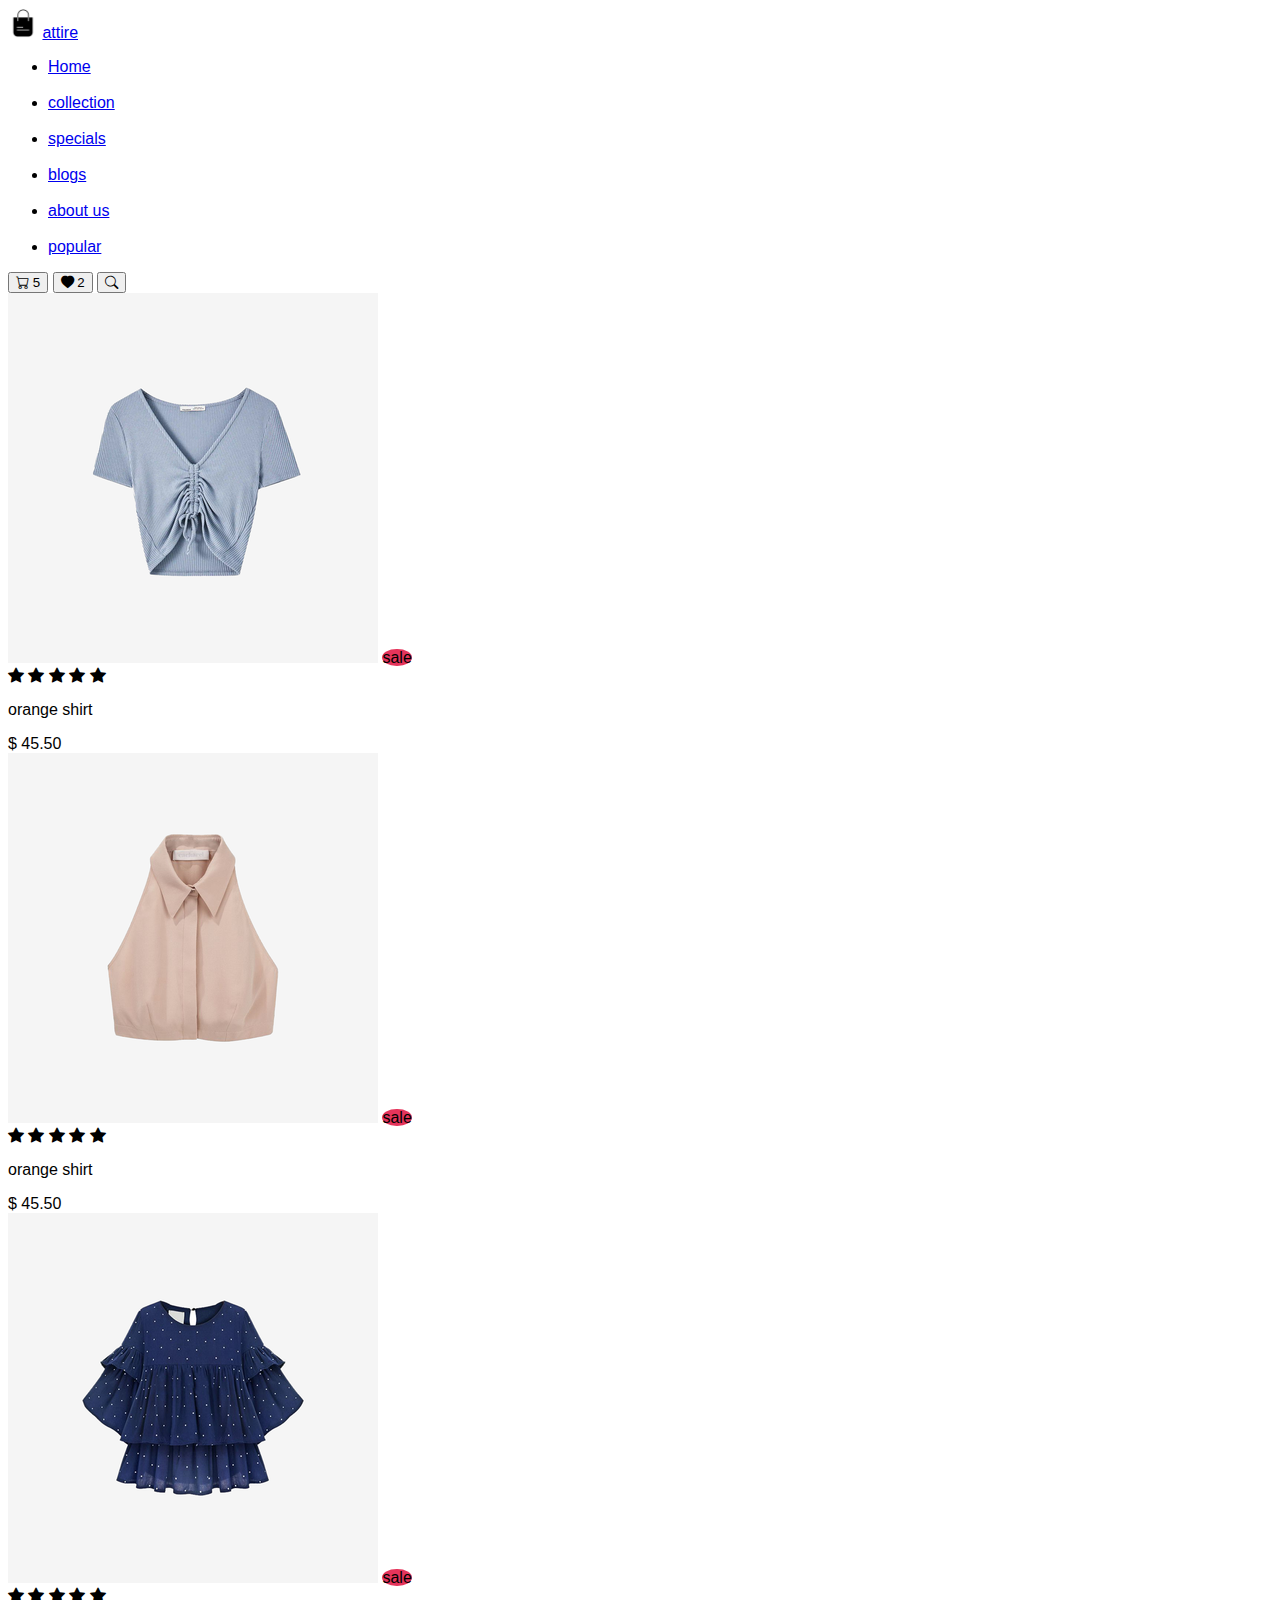
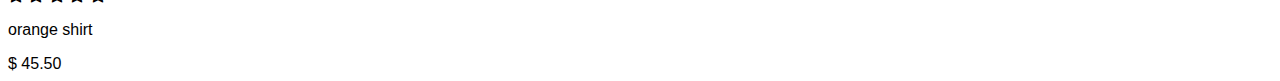
<file: best sellers.html>
<!doctype html>
<html lang="en">

<head>
  <link rel="stylesheet" href="https://cdn.jsdelivr.net/npm/bootstrap-icons@1.11.1/font/bootstrap-icons.css">
  <link rel="stylesheet" href="style.css">
  <meta charset="utf-8">
  <meta name="viewport" content="width=device-width, initial-scale=1">
  <title>Bootstrap demo</title>
  <link href="https://cdn.jsdelivr.net/npm/bootstrap@5.3.2/dist/css/bootstrap.min.css" rel="stylesheet"
    integrity="sha384-T3c6CoIi6uLrA9TneNEoa7RxnatzjcDSCmG1MXxSR1GAsXEV/Dwwykc2MPK8M2HN" crossorigin="anonymous">
</head>

<body>

  <script src="https://cdn.jsdelivr.net/npm/bootstrap@5.3.2/dist/js/bootstrap.bundle.min.js"
    integrity="sha384-C6RzsynM9kWDrMNeT87bh95OGNyZPhcTNXj1NW7RuBCsyN/o0jlpcV8Qyq46cDfL"
    crossorigin="anonymous"></script>
  <nav class="navbar navbar-expand-lg bg-body-tertiary">
    <div class="container-fluid">
      <img src="images/shopping-bag-icon.png" alt="" height="30px">
      <a class="navbar-brand text-uppercase text-dark" href="#">attire</a>
      &nbsp; &nbsp; &nbsp; &nbsp; &nbsp; &nbsp; &nbsp; &nbsp; &nbsp;

      <div class="collapse navbar-collapse" id="navbarSupportedContent">
        <ul class="navbar-nav me-auto mb-2 mb-lg-0">
          <li class="nav-item">
            <a class="nav-link text-uppercase text-dark" href="#header">Home</a>
          </li>
          &nbsp; &nbsp;
          <li class="nav-item">
            <a class="nav-link text-uppercase text-dark" href="#collection">collection</a>
          </li>
          &nbsp; &nbsp;
          <li class="nav-item">
            <a class="nav-link text-uppercase text-dark" href="#">specials</a>
          </li>
          &nbsp; &nbsp;
          <li class="nav-item">
            <a class="nav-link text-uppercase text-dark" href="#header">blogs</a>
          </li>
          &nbsp; &nbsp;
          <li class="nav-item">
            <a class="nav-link text-uppercase text-dark" href="#header">about us</a>
          </li>
          &nbsp; &nbsp;
          <li class="nav-item">
            <a class="nav-link text-uppercase text-dark" href="#header">popular</a>
          </li>
      </div>

      <div class="order-lg-2 nav-btns">
        <button type="button" class="btn position-relative">
          <i class="bi bi-cart"></i>
          <span class="position-absolute top-0 start-100 translate-middle badge bg-primary">5</span>
        </button>
        <button type="button" class="btn position-relative">
          <i class="bi bi-heart-fill"></i>
          <span class="position-absolute top-0 start-100 translate-middle badge bg-primary">2</span>
        </button>
        <button type="button" class="btn position-relative">
          <i class="bi bi-search"></i>
        </button>
      </div>


  </nav>

  
  <!-- end the navbar -->
 
  <!-- end of <header> -->

  <!-- collection -->
 
    <!-- second line -->
    <div class="container img-center">

      <div class="collection-list mt-4 row">
        <div class="col-xl-3 p-2">
          <div class="collection-img position-relative">
            <img src="images/c_shirt-girl.png" class="w-100 ml">
            <span class="position-absolute  translate-middle badge  text-white my-3 mx-1">sale</span>
          </div>

          <div class="text-center">
            <div class="rating mt-3 i3">
              <span class="text-primary"><i class="bi bi-star-fill"></i></span>
              <span class="text-primary"><i class="bi bi-star-fill"></i> </span>
              <span class="text-primary"><i class="bi bi-star-fill"></i></span>
              <span class="text-primary"><i class="bi bi-star-fill"></i></span>
              <span class="text-primary"><i class="bi bi-star-fill"></i></span>

            </div>
            <p class="text-capitalize my-1">orange shirt</p>
            <span class="fw-bold">$ 45.50</span>
          </div>
        </div>
        <div class="col-xl-3 p-2">
          <div class="collection-img position-relative">
            <img src="images/c_polo-shirt.png" class="w-100 ml">
            <span class="position-absolute  translate-middle badge  text-white my-3 mx-1">sale</span>
          </div>

          <div class="text-center">
            <div class="rating mt-3 i3">
              <span class="text-primary"><i class="bi bi-star-fill"></i></span>
              <span class="text-primary"><i class="bi bi-star-fill"></i> </span>
              <span class="text-primary"><i class="bi bi-star-fill"></i></span>
              <span class="text-primary"><i class="bi bi-star-fill"></i></span>
              <span class="text-primary"><i class="bi bi-star-fill"></i></span>

            </div>
            <p class="text-capitalize my-1">orange shirt</p>
            <span class="fw-bold">$ 45.50</span>
          </div>
        </div>
       
        
        <div class="col-xl-3 p-2">
          <div class="collection-img position-relative">
            <img src="images/c_undershirt.png" class="w-100 ml">
            <span class="position-absolute  translate-middle badge text-white my-3 mx-1">sale</span>
          </div>

          <div class="text-center">
            <div class="rating mt-3 i3">
              <span class="text-primary"><i class="bi bi-star-fill"></i></span>
              <span class="text-primary"><i class="bi bi-star-fill"></i> </span>
              <span class="text-primary"><i class="bi bi-star-fill"></i></span>
              <span class="text-primary"><i class="bi bi-star-fill"></i></span>
              <span class="text-primary"><i class="bi bi-star-fill"></i></span>

            </div>
            <p class="text-capitalize my-1">orange shirt</p>
            <span class="fw-bold">$ 45.50</span>
          </div>
        </div>

      </div>


      </div>

    
    <!-- end of collection -->
    
    <!-- end of special list
  -->
   




</body>

</html>
</file>
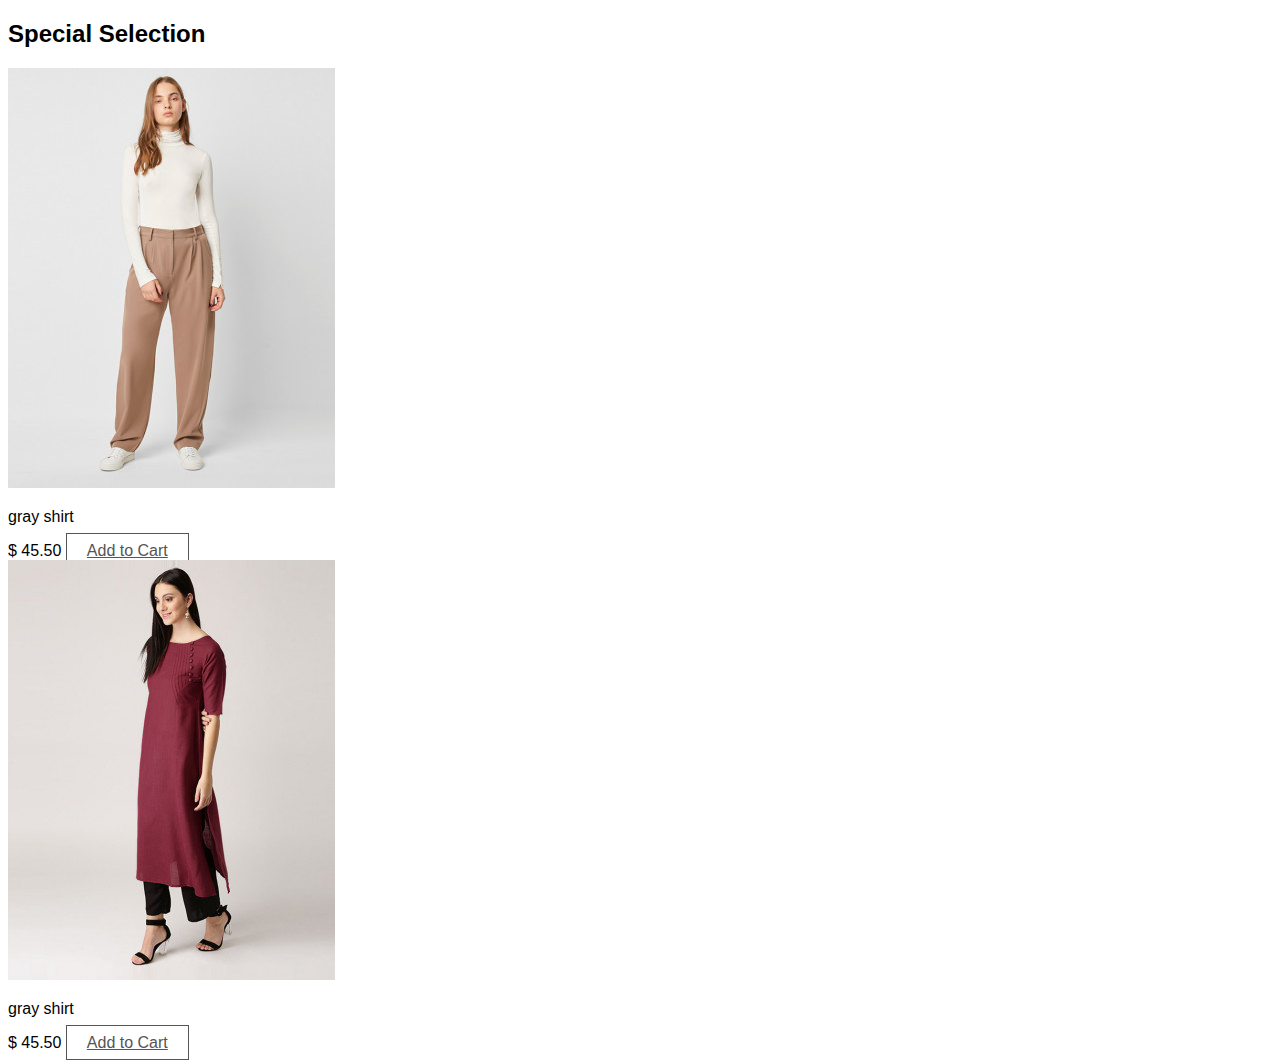
<file: featured.html>
<!DOCTYPE html>
<html lang="en">
<head>
    <meta charset="UTF-8">
    <meta name="viewport" content="width=device-width, initial-scale=1.0">
    <title>Document</title>
    <link rel="stylesheet" href="style.css">
    <link href="https://cdn.jsdelivr.net/npm/bootstrap@5.3.2/dist/css/bootstrap.min.css" rel="stylesheet"

    integrity="sha384-T3c6CoIi6uLrA9TneNEoa7RxnatzjcDSCmG1MXxSR1GAsXEV/Dwwykc2MPK8M2HN" crossorigin="anonymous">

</head>
<body>
    <section id="special" class="py-5">
        <div class="container">
          <div class="title text-center py-5">
            <h2 class="position-relative d-inline-block">Special Selection</h2>
          </div>
  
          <div class="special-list row g-0">
            <div class="c col-xl-3 p-2">
              <div class="special-img position-relative overflow-hidden">
                <img src="images/special_product_1.jpg" class="w-100">
                <span class="position-absolute d-flex align-items-center justify-content-center text-primary fs-4">
                  <i class="bi bi-heart-fill" style="color: brown;"></i>
                </span>
              </div>
              <div class="text-center">
                <p class="text-capitalize mt-3 mb-1">gray shirt</p>
                <span class="fw-bold d-block">$ 45.50</span>
                <a href="#" class="btn btn-primary mt-3">Add to Cart</a>
              </div>
            </div>
  
            <div class="c col-xl-3 p-2">
              <div class="special-img position-relative overflow-hidden">
                <img src="images/special_product_2.jpg" class="w-100">
                <span class="position-absolute d-flex align-items-center justify-content-center text-primary fs-4">
                  <i class="bi bi-heart-fill" style="color: brown;"></i>
                </span>
              </div>
              <div class="text-center">
                <p class="text-capitalize mt-3 mb-1">gray shirt</p>
                <span class="fw-bold d-block">$ 45.50</span>
                <a href="#" class="btn btn-primary mt-3">Add to Cart</a>
              </div>
            </div>
</body>
</html>
</file>
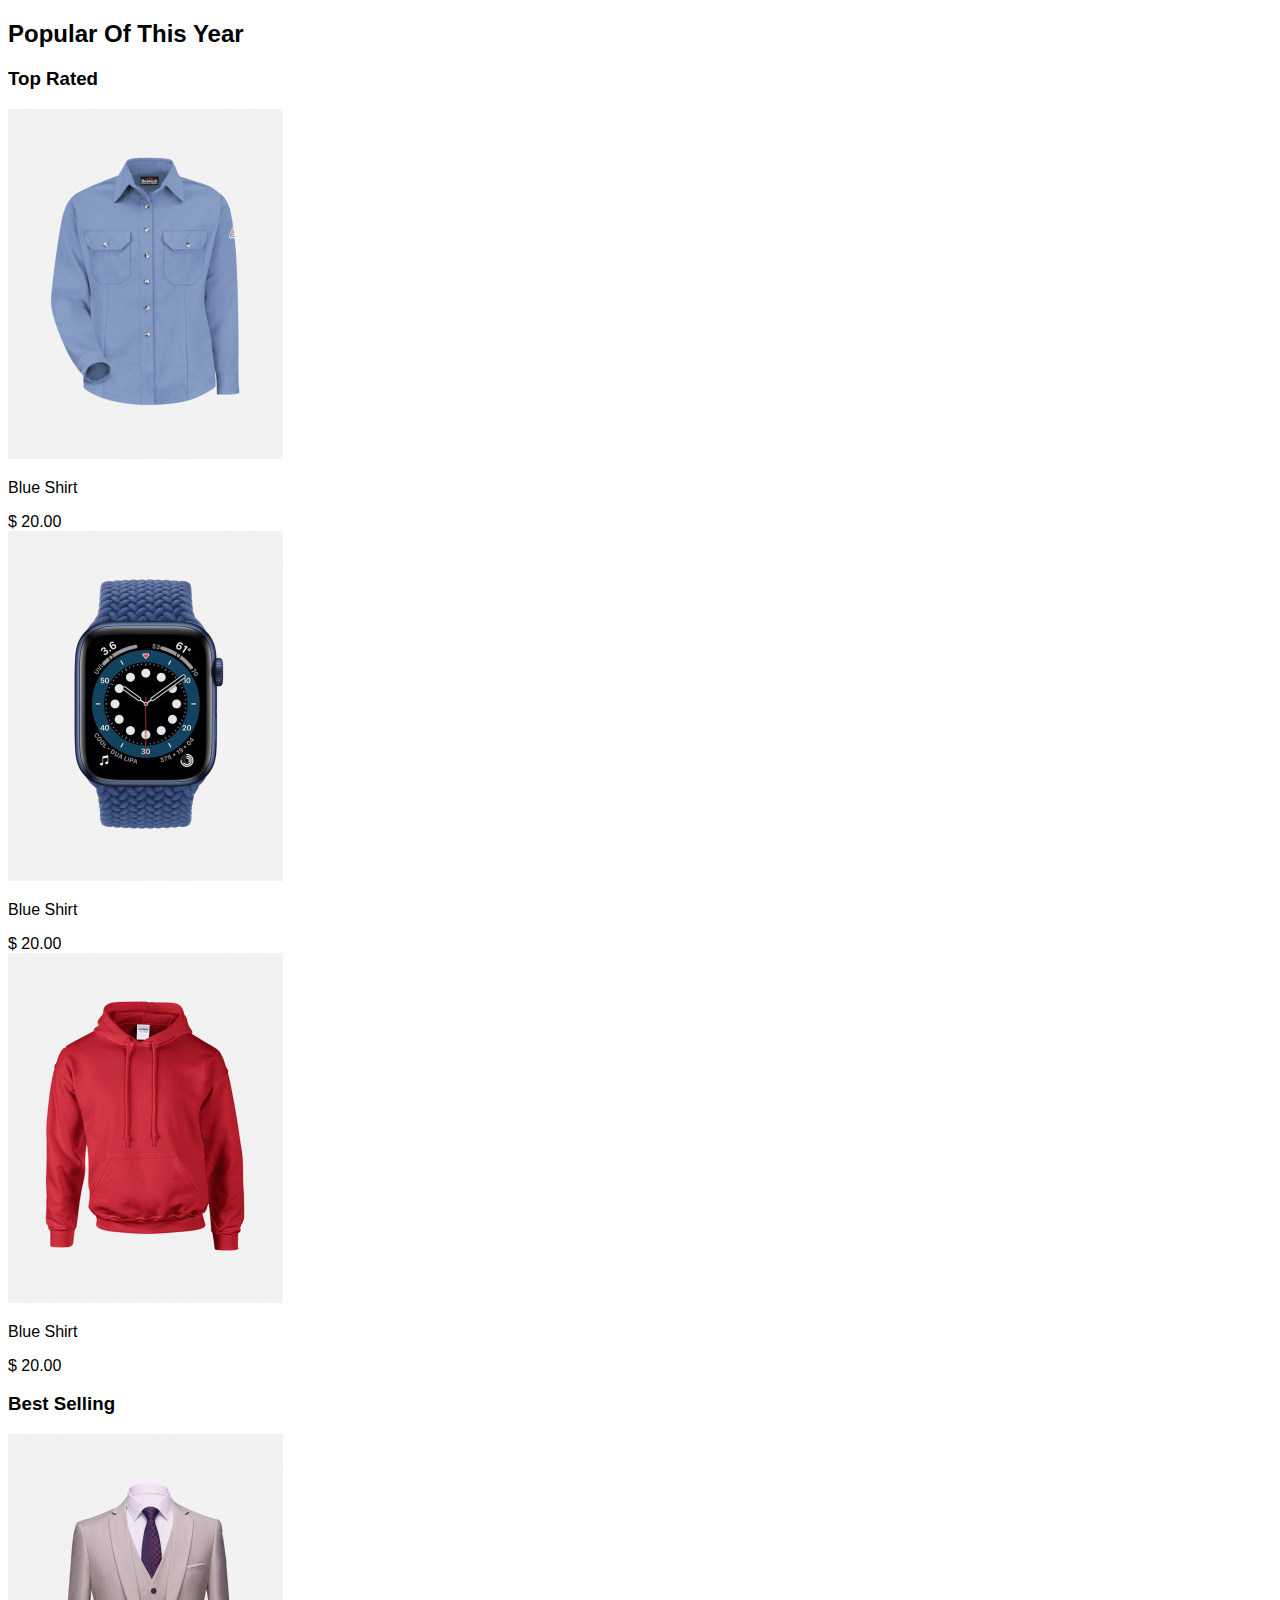
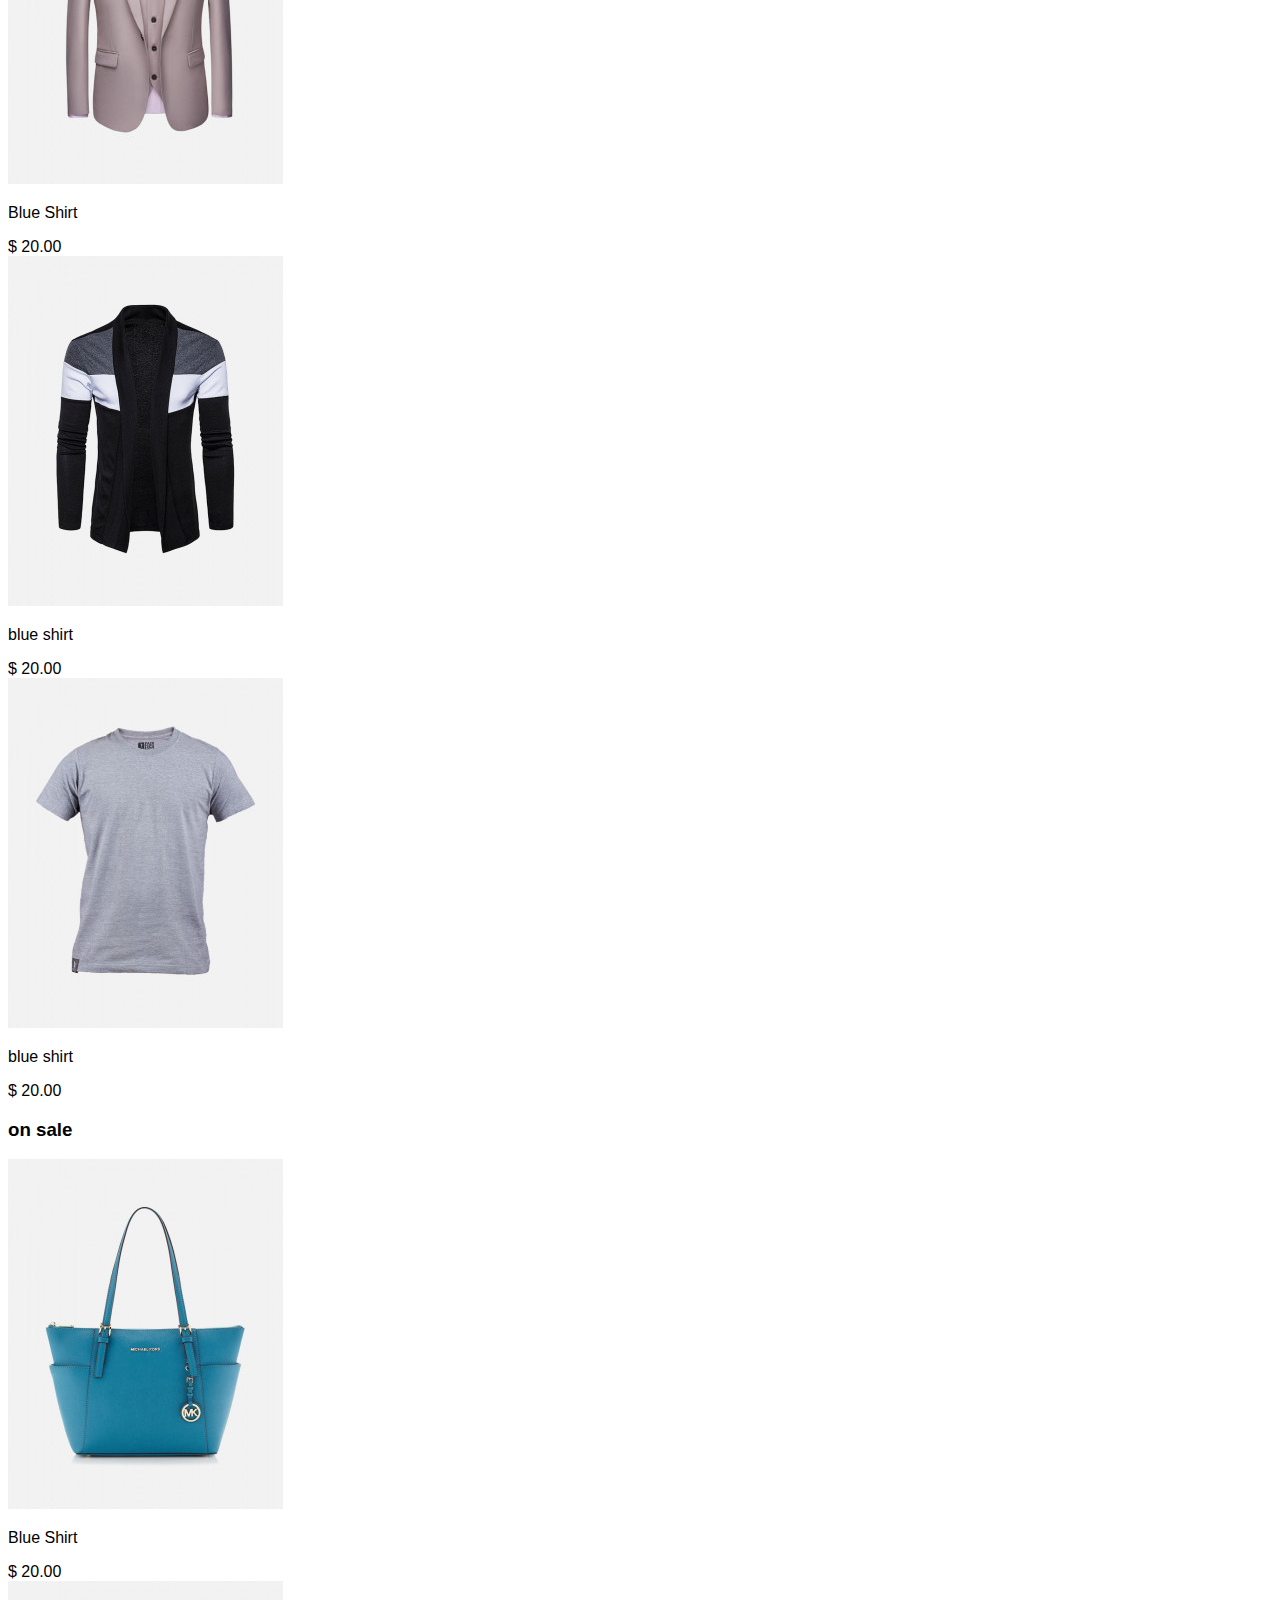
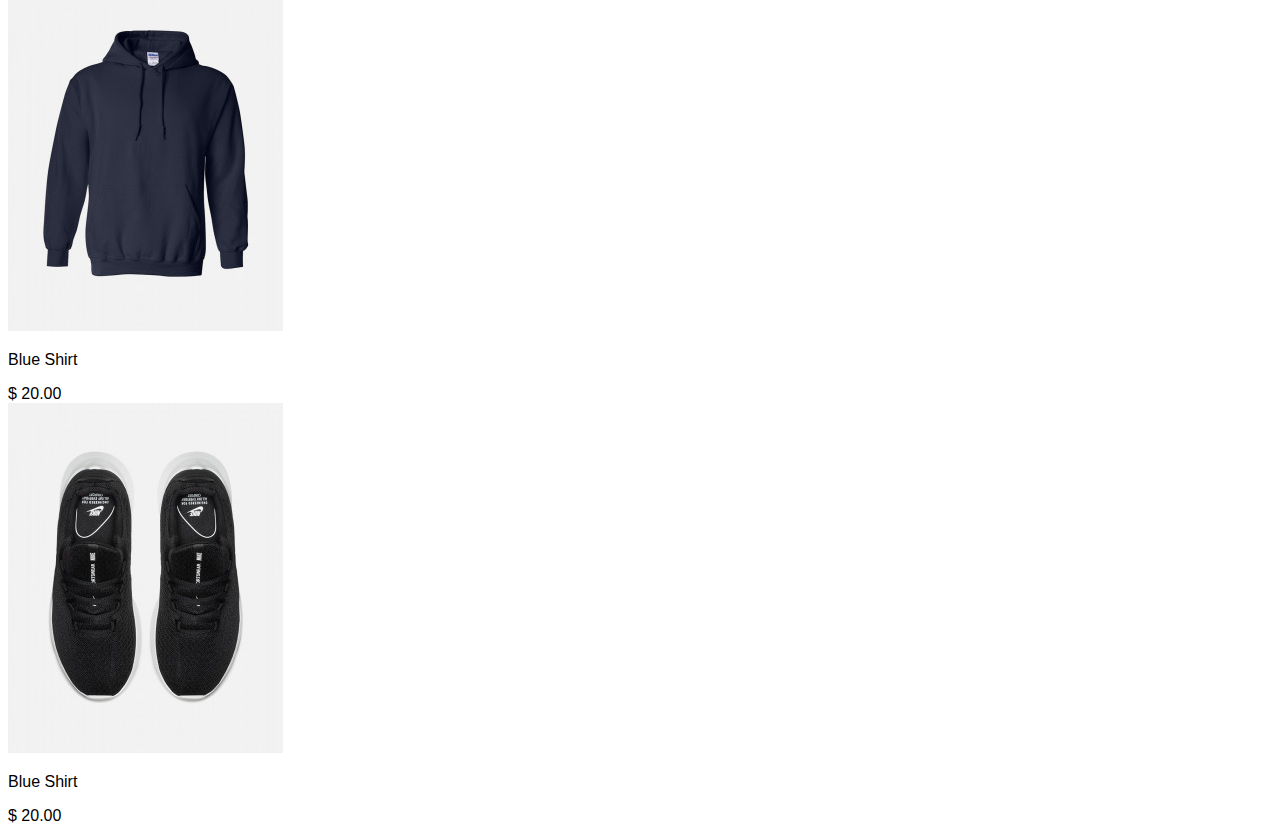
<file: new arrival.html>
<!DOCTYPE html>
<html lang="en">
<head>
    <meta charset="UTF-8">
    <meta name="viewport" content="width=device-width, initial-scale=1.0">
    <title>Document</title>
    <link rel="stylesheet" href="style.css">
    <link href="https://cdn.jsdelivr.net/npm/bootstrap@5.3.2/dist/css/bootstrap.min.css" rel="stylesheet"
    integrity="sha384-T3c6CoIi6uLrA9TneNEoa7RxnatzjcDSCmG1MXxSR1GAsXEV/Dwwykc2MPK8M2HN" crossorigin="anonymous">
</head>
<body>
    <section id="popular" class="py-5">
        <div class="container">
          <div class="title text-center pt-3 pb-5">
            <h2 class="position-relative d-inline-block ms-4">Popular Of This Year</h2>
          </div>
  
          <div class="row">
            <div class="col-md-6 col-lg-4 row g-3">
              <h3 class="fs-5">Top Rated</h3>
              <div class="d-flex align-items-start justify-content-start">
                <img src="images/top_rated_1.jpg" alt="" class="img-fluid pe-3 w-25">
                <div>
                  <p class="mb-0">Blue Shirt</p>
                  <span>$ 20.00</span>
                </div>
              </div>
              <div class="d-flex align-items-start justify-content-start">
                <img src="images/top_rated_2.jpg" alt="" class="img-fluid pe-3 w-25">
                <div>
                  <p class="mb-0">Blue Shirt</p>
                  <span>$ 20.00</span>
                </div>
              </div>
              <div class="d-flex align-items-start justify-content-start">
                <img src="images/top_rated_3.jpg" alt="" class="img-fluid pe-3 w-25">
                <div>
                  <p class="mb-0">Blue Shirt</p>
                  <span>$ 20.00</span>
                </div>
              </div>
            </div>
        
            <div class="col-md-6 col-lg-4 row">
              <h3 class="fs-5 mt-4">Best Selling</h3>
              <div class="d-flex align-items-start justify-content-left ">
                <img src="images/best_selling_1.jpg" alt="" class="img-fluid pe-3 w-25">
                <div>
                  <p>Blue Shirt</p>
                  <span>$ 20.00</span>
                </div>
              </div>
            
            <div class="d-flex align-items-center justify-content-left">
              <img src="images/best_selling_2.jpg" alt="" class="img-fluid mt w-25">
              <div>
                <p>blue shirt</p>
                <span>$ 20.00</span>
  
              </div>
            </div>
            <div class="d-flex align-items-center justify-content-left">
              <img src="images/best_selling_3.jpg" alt="" class="img-fluid mt w-25">
              <div>
                <p>blue shirt</p>
                <span>$ 20.00</span>
  
              </div>
            </div>
            </div>
  
            <div class="col-md-6 col-lg-4 row">
              <h3 fs-5>on sale</h3>
              <div class="d-flex align-items-start justify-content-left ">
                <img src="images/on_sale_1.jpg" alt="" class="img-fluid pe-3 w-25">
                <div>
                  <p>Blue Shirt</p>
                  <span>$ 20.00</span>
                </div>
              </div>
              <div class="d-flex align-items-start justify-content-left ">
                <img src="images/on_sale_2.jpg" alt="" class="img-fluid pe-3 w-25">
                <div>
                  <p>Blue Shirt</p>
                  <span>$ 20.00</span>
                </div>
              </div>
              <div class="d-flex align-items-start justify-content-left ">
                <img src="images/on_sale_3.jpg" alt="" class="img-fluid pe-3 w-25">
                <div>
                  <p>Blue Shirt</p>
                  <span>$ 20.00</span>
                </div>
              </div>
              
  
            </div>
  
          </div>
          </div>
        
      </section>
    
</body>
</html>
</file>
<file: style.css>
:root{
    --lg-font: 'Kaisei Tokumin', serif;
    --sm-font: 'Poppins', sans-serif;
    --pink: #e5345b;
    
}
body{
    font-family: var(--sm-font);
}
/* title */
.title h2::before{
    position: absolute;
    content: "";
    width: 4px;
    height: 50px;
    background-color: var(--pink);
    left: -20px;
    top: 50%;
    -webkit-transform: translateY(-50%);
        -ms-transform: translateY(-50%);
            transform: translateY(-50%);
} 

#header
{

    background: url("images/banner-img-1.jpg")top/cover no-repeat;
}
.sale
{
    margin-left: -9rem;
}
.i3
{
    flex-direction:row;
}
.collection-img span
{
    background-color:var(--pink);
    top: 10px;
    right: 50px;
    width: 46px;
    height: 46px;
    border-radius:50%;
}


.active-filter-btn{
    /* background:var(--pink)!important ;

    color: #c01313!important; */
 border-color:var(--pink)!important;
}
 .filter-button-group .btn:hover{
    color: #c60b0b!important;
}
.filter-button-group .btn:hover
{
    background-color: brown;

}  
.filter-button-group.btn:hover
{
    text-decoration-color: bisque;
}
.special-img span{
    top: 20px;
    right: 20px;

    
}
.special-list .btn{
    padding: 8px 20px!important;
} 
/* offers */
#offers
{
    
 background: url("images/offer_img.jpg") center/cover no-repeat;
}
.padd
{
    padding-top:20% ;
}
.offers-content span
{
font-size: 35px;
}
.offers-content h2
{
    font-size: 60px;
    font-family: Verdana, Geneva, Tahoma, sans-serif;
}
 .offers-content.btn{
    background-color: var(--pink);
    border-radius: 50%;
 } 
 .offers-content.button:hover{
    background-color: var(--blue);
 }
 .btn:not(.nav-btns button){
    background-color: #fff;
    color: rgb(85, 85, 85);
    padding: 10px 28px;
    border: 1px solid rgb(85, 85, 85);
}
.btn:not(.nav-btns button):hover{
   
    background-color: var(--pink);
     color: #fff;
     border-color: var(--pink);
 }


 /* newsletter  */
#newsletter{
    background-color: rgba(179, 179, 179, 0.05);
}
#newsletter p{
    max-width: 600px;
}
#newsletter .input-group{
    max-width: 500px;
}
 #newsletter .form-control{
    border-top-left-radius:25px 25px ;
    border-bottom-left-radius:25px 25px;
    border-top-right-radius: 25px;
    border-bottom-right-radius: 25px;
} 
#newsletter .btn{
    background-color: var(--pink);
    color: #fff;
    border-color: var(--pink);
}
#newsletter .btn:hover{
    background-color: #000;
    border-color: #000;
}
.input-group.button
{
    border-top-right-radius: 25px;
    border-bottom-right-radius: 25px;
}
</file>
